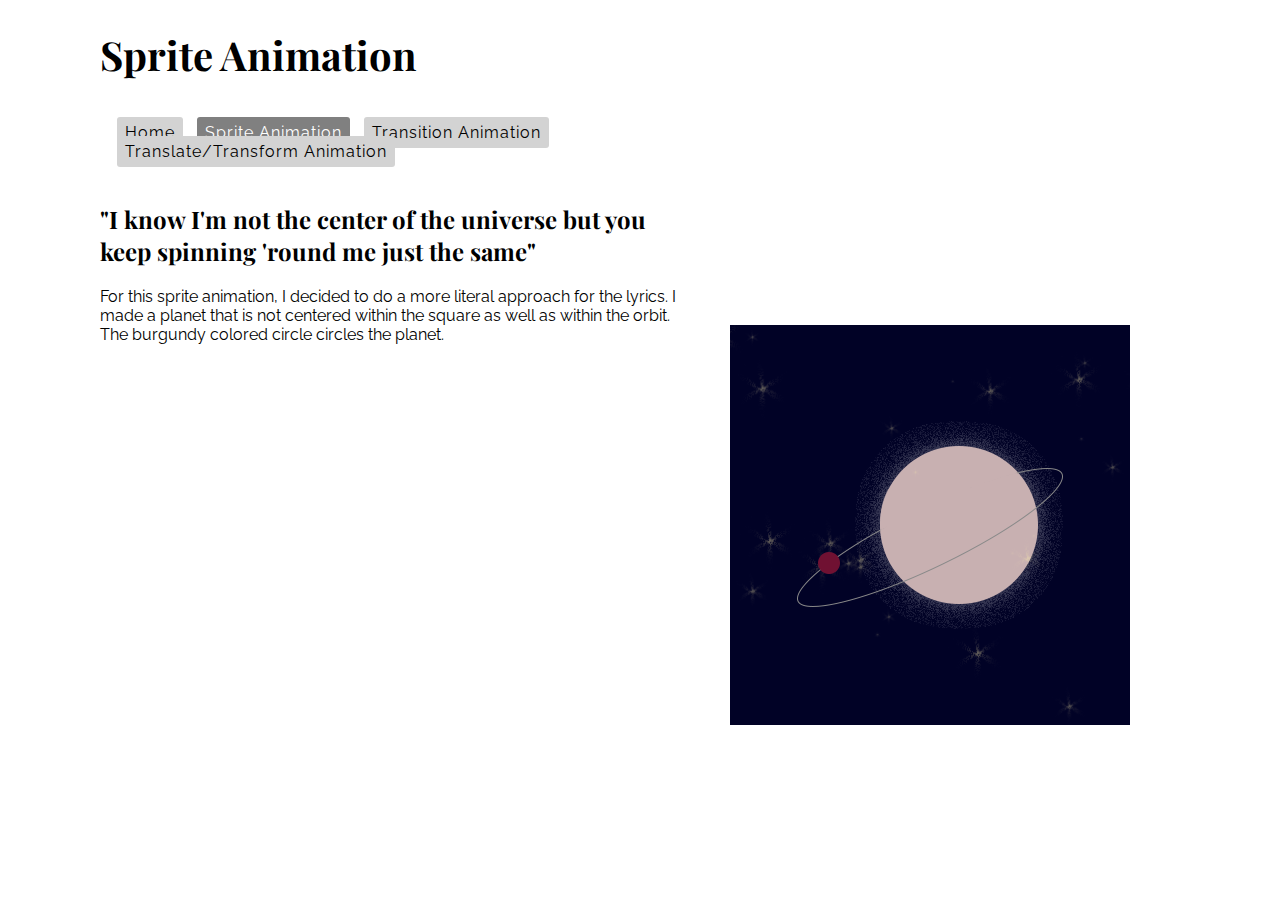
<file: sprite.html>
<!doctype html>
<html class="no-js" lang="en" dir="ltr">
  <head>
    <meta charset="utf-8">
    <title>Sprite Animation</title>
    <link rel="stylesheet" href="css/app.css">
    <link href="https://fonts.googleapis.com/css?family=Playfair+Display|Raleway" rel="stylesheet">
  </head>
  <style media="screen">

  .explanation {
    position: absolute;
    left: 100px;
    padding-right: 600px;
  }

  h1 {
    font-family: 'Playfair Display', serif;
    font-size: 40px;
  }

  h2 {
    font-family: 'Playfair Display', serif;
  }

  p {
    font-family: 'Raleway', sans-serif;
  }

    #sprite{
      /*border:1px solid black;*/
      position: absolute;
      bottom: 175px;
      right: 150px;
      height:400px; /*size of each individal image*/
      width:400px;
      background: url("img/universe.png") /*insert image file in ()*/ 0 0;
      animation: universe 1s steps(6)/*dependent on number of frames*/ infinite;
      animation-play-state: running;
    }

  @keyframes universe/*identifier*/{
    100%{
      background-position: 2400px; /*whole width of strip*/
    }
  }

  </style>
  <body>

    <section class="explanation">
      <h1>Sprite Animation</h1>
      <nav>
        <ul>
          <li><a href="index.html">Home</a></li>
          <li><a class="current" href="sprite.html">Sprite Animation</a></li>
          <li><a href="transition.html">Transition Animation</a></li>
          <li><a href="translateandtransform.html">Translate/Transform Animation</a></li>
        </ul>
      </nav>
      <h2>"I know I'm not the center of the universe but you keep spinning 'round me just the same"</h2>
      <p>For this sprite animation, I decided to do a more literal approach for the lyrics. I made a planet that is not centered within the square as well as within the orbit. The burgundy colored circle circles the planet.</p>
    </section>

    <div id="sprite"></div>

    <script src="js/vendor/jquery.js"></script>
    <script src="js/vendor/what-input.js"></script>
    <script src="js/vendor/foundation.js"></script>
    <script src="js/app.js"></script>
  </body>
</html>
</file>
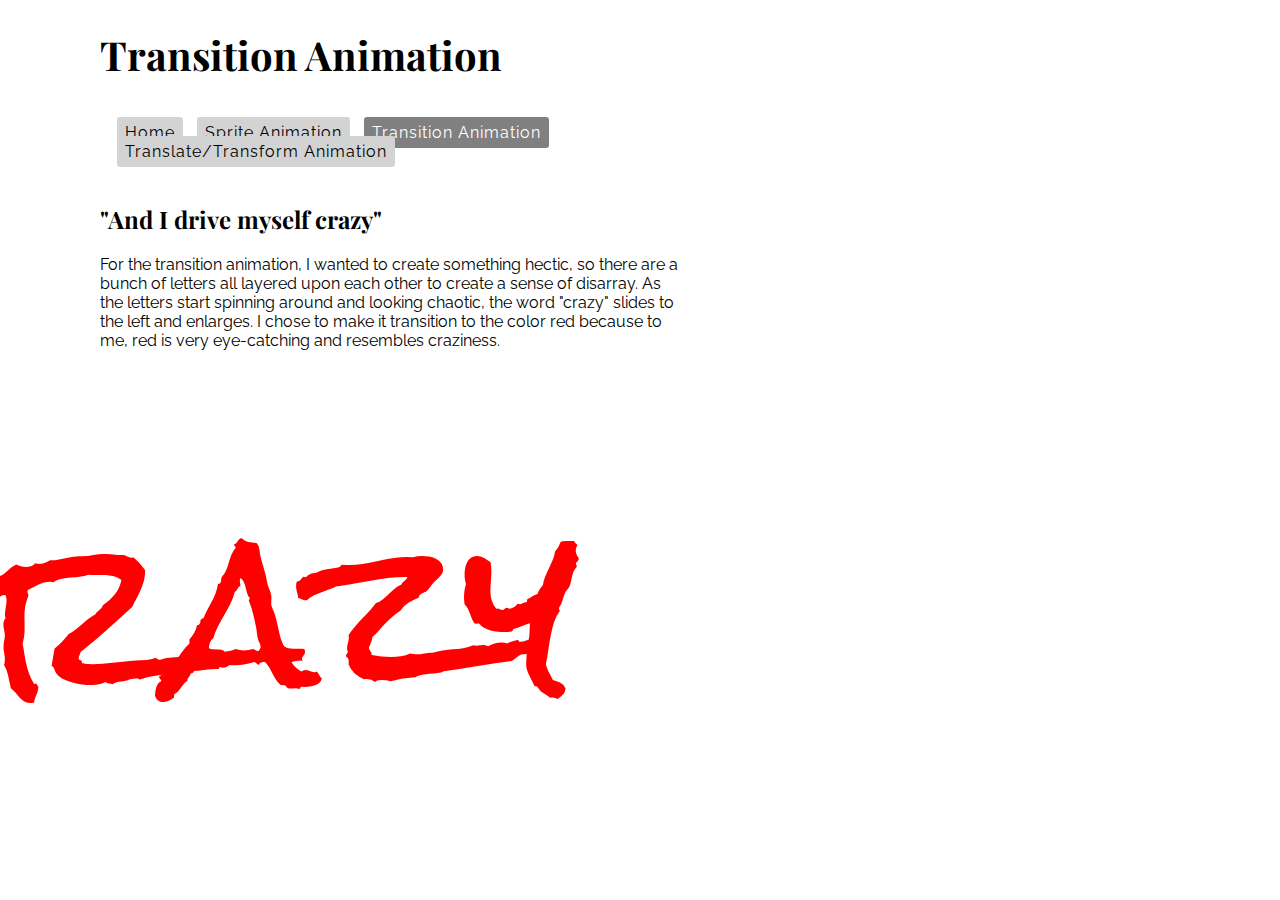
<file: transition.html>
<!doctype html>
<html class="no-js" lang="en" dir="ltr">
  <head>
    <meta charset="utf-8">
    <title>Transition Animation</title>
    <link rel="stylesheet" href="css/app.css">
    <link href="https://fonts.googleapis.com/css?family=Playfair+Display|Raleway|Rock+Salt" rel="stylesheet">

    <style>

    .explanation {
      position: absolute;
      left: 100px;
      padding-right: 600px;
    }

    h1 {
      font-family: 'Playfair Display', serif;
      font-size: 40px;
    }

    h2 {
      font-family: 'Playfair Display', serif;
    }

    p {
      font-family: 'Raleway', sans-serif;
    }

    .four {
      font-size: 140px;
      position: absolute;
      bottom: 50px;
      right: 150px;
      font-family: 'Rock Salt', cursive;
    }

    .one, .two, .three {
      position: absolute;
      bottom: 50px;
      right: 150px;
      font-family: 'Rock Salt', cursive;
      font-size:150px;
    }

    div, span, strong {
      transition: all 2s;
      display: inline-block;
    }

    .one {
      color: black;
    }

    .two {
      color: gray;
      z-index: -3;
    }

    .three {
      color: lightgray;
      z-index: -2;
    }

    .four {
      color: pink;
      z-index: -4;
    }

    html:hover .one {
      color: white;
    }

    html:hover span {
      transform: rotate(7200deg);
      color: white;
    }

    html:hover strong {
      transform: rotate(-3600deg);
      color: white;
    }

    html:hover .two {
      color: white;
    }

    html:hover .three {
      color: white;
    }

    html:hover .four {
      transform: translateX(-550px);
      font-size: 200px;
      color: red;
    }

    </style>
  </head>
  <body>


    <div class="one">ooooo</div>
    <div class="two"><span>x</span>x<span>x</span>x<span>x</span></div>
    <div class="three">s<strong>s</strong>s<strong>s</strong>s</div>
    <div class="four">crazy</div>

    <section class="explanation">
      <h1>Transition Animation</h1>
        <nav>
          <ul>
            <li><a href="index.html">Home</a></li>
            <li><a href="sprite.html">Sprite Animation</a></li>
            <li><a class="current" href="transition.html">Transition Animation</a></li>
            <li><a href="translateandtransform.html">Translate/Transform Animation</a></li>
          </ul>
        </nav>
      <h2>"And I drive myself crazy"</h2>
      <p>For the transition animation, I wanted to create something hectic, so there are a bunch of letters all layered upon each other to create a sense of disarray. As the letters start spinning around and looking chaotic, the word "crazy" slides to the left and enlarges. I chose to make it transition to the color red because to me, red is very eye-catching and resembles craziness.</p>
    </section>

  </body>
</html>
</file>
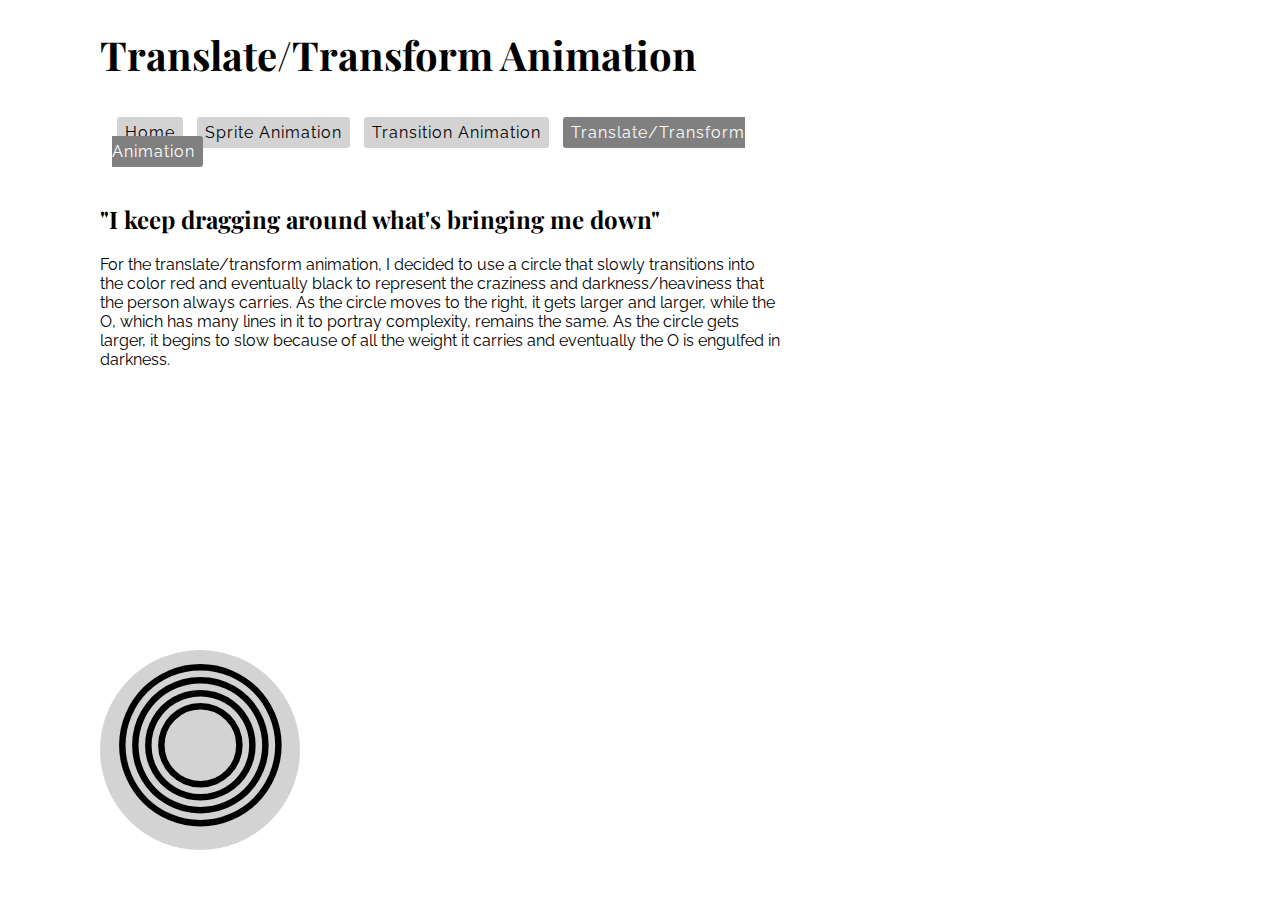
<file: translateandtransform.html>
<!doctype html>
<html class="no-js" lang="en" dir="ltr">
  <head>
    <meta charset="utf-8">
    <title>Translate/Transform Animation</title>
    <link rel="stylesheet" href="css/app.css">
    <link href="https://fonts.googleapis.com/css?family=Monoton|Playfair+Display|Raleway" rel="stylesheet">

<!-- <style media="screen"> or <style> either one works-->
    <style>
    .explanation {
      position: absolute;
      left: 100px;
      padding-right: 500px;
    }

    h1 {
      font-family: 'Playfair Display', serif;
      font-size: 40px;
    }

    h2 {
      font-family: 'Playfair Display', serif;
    }

    p {
      font-family: 'Raleway', sans-serif;
    }

    #heavy{
      background: lightgray;
      height: 200px;
      width: 200px;
      border-radius: 50%;
      line-height: 100px;
      font-family: 'Monoton', cursive;
      font-size:185px;
      display: flex;
      justify-content: center;
      align-items: center;
      position: absolute;
      bottom: 50px;
      left: 100px;
      z-index: -1;
    }


    #heavy:hover{
      animation-name: move;
      animation-duration: 20s;
      animation-timing-function: linear;
      animation-iteration-count: infinite;
    }


    @keyframes move {
      0% {
         transform: translateX(0px)}
      25% {height: 250px; width: 250px;
        transform: translateX(500px)}
      50% {background: red; height: 300px; width: 300px;
       transform: translateX(700px)}
      75% {height: 350px; width: 350px;
       transform: translateX(800px)}
      100% {background: black; height: 400px; width: 400px;
       transform: translateX(850px)}

    }

    </style>
  </head>
  <body>

    <section class="explanation">
      <h1>Translate/Transform Animation</h1>
      <nav>
        <ul>
          <li><a href="index.html">Home</a></li>
          <li><a href="sprite.html">Sprite Animation</a></li>
          <li><a href="transition.html">Transition Animation</a></li>
          <li><a class="current" href="translateandtransform.html">Translate/Transform Animation</a></li>
        </ul>
      </nav>
      <h2>"I keep dragging around what's bringing me down"</h2>
      <p>For the translate/transform animation, I decided to use a circle that slowly transitions into the color red and eventually black to represent the craziness and darkness/heaviness that the person always carries. As the circle moves to the right, it gets larger and larger, while the O, which has many lines in it to portray complexity, remains the same. As the circle gets larger, it begins to slow because of all the weight it carries and eventually the O is engulfed in darkness.</p>
    </section>

    <div id="heavy">O</div>

    <!--<div class="bounce">
    </div>-->

  </body>
</html>
</file>
<file: css/app.css>
/* ///// NAV STYLES ///// */
nav ul {
  list-style-type: none;
  margin: 30px 0;
  padding: 12px;
}
nav li {
  display: inline;
  padding: 10px 5px 5px 5px;
  font-family: 'Raleway', sans-serif;
  letter-spacing: 1px;
}
nav a:link, nav a:visited {
  color: black;
  background-color: lightgray;
  border-radius: 3px;
  text-decoration: none;
  padding: 6px 8px;
  margin: 0;
  font-size: 1em;
}
nav a:hover {
  background-color: black;
  color: white;
  text-decoration: none;
  font-size: 1em;
}
nav a.current {
  background-color: gray;
  color: white;
}
a:hover.current {
  color: black;
  background-color: gray;
}
h1 {
  margin-top: 20px;
  font-family: 'Playfair Display', serif;
}
</file>
